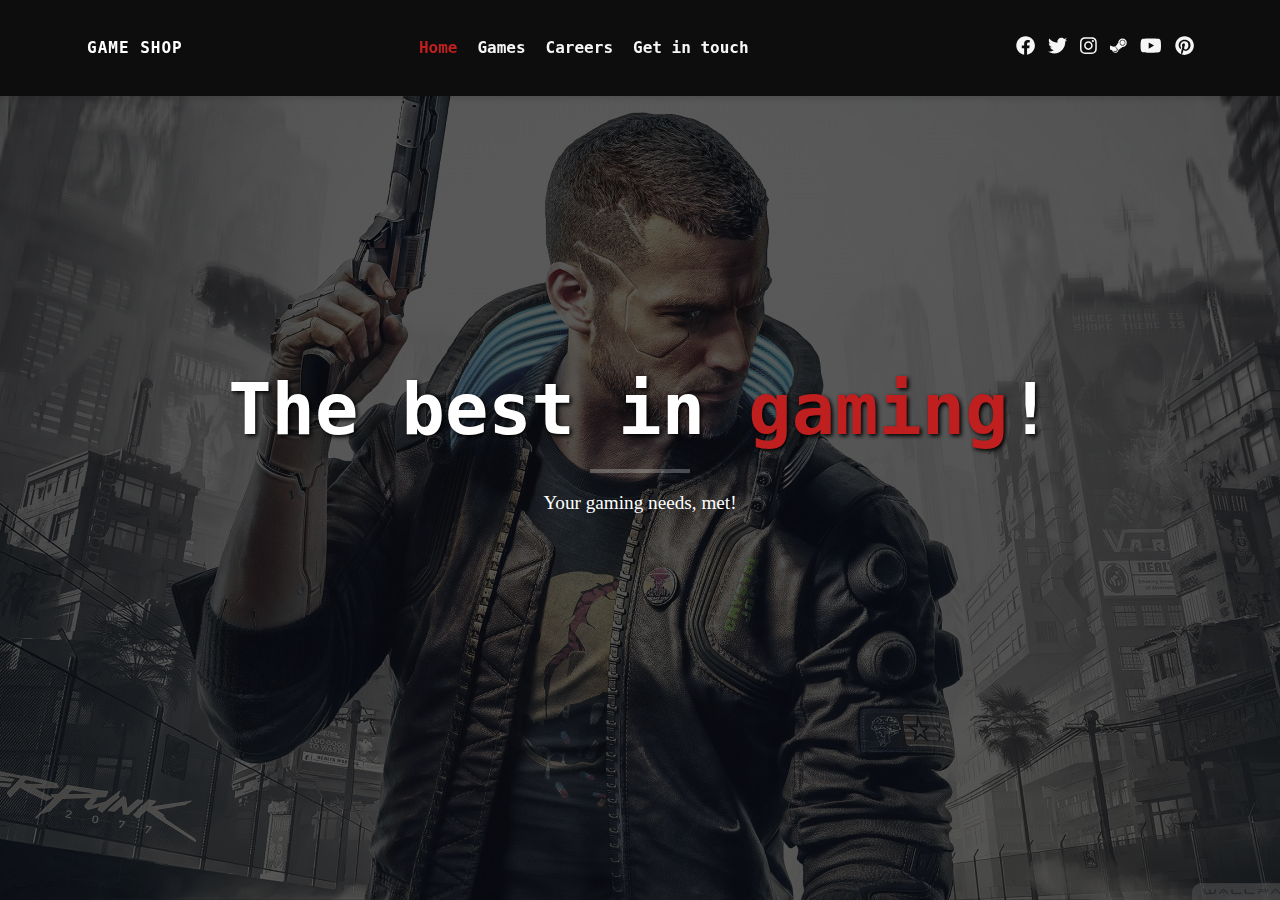
<file: index.html>
<!DOCTYPE html>
<html lang="en">

<head>
    <meta charset="UTF-8">
    <meta http-equiv="X-UA-Compatible" content="IE=edge">
    <meta name="viewport" content="width=device-width, initial-scale=1.0">
    <link rel="stylesheet" href="css/styles.css">
    <link rel="stylesheet" href="css/bootstrap.min.css">
    <title>Document</title>
</head>

<body>

    <header>
        <nav class="navbar fixed-top">
            <div class="container">
                <a href="index.html" class="logo">Game shop</a>
                <button type="" id="burger" class="burger">
                    <div class="bar"></div>
                    <div class="bar"></div>
                </button>

                <!-- Nav-links -->
                <ul class="nav-links mx-auto">
                    <li><a class="current-page" href="index.html">Home</a></li>
                    <li><a href="games.html">Games</a></li>
                    <li><a href="careers.html">Careers</a></li>
                    <li><a href="contact.html">Get in touch</a></li>


                </ul>

                <ul class="nav-socials">
                    <a href="#"> <i class="fab fa-facebook"></i></a>
                    <a href="#"> <i class="fab fa-twitter"></i></a>
                    <a href="#"> <i class="fab fa-instagram"></i></a>
                    <a href="#"> <i class="fab fa-steam-symbol"></i></a>
                    <a href="#"> <i class="fab fa-youtube"></i></a>
                    <a href="#"> <i class="fab fa-pinterest"></i></a>
                </ul>
            </div>
        </nav>
    </header>

    <!-- Main content -->
    <main class="background">
        <div class="overlay">
            <div class="bg-text">
                <h1 class="text-center">The best in <span>gaming</span>!</h1>
                <hr class="mx-auto" style="width: 100px; height: 4px; background-color: white;">
                <p>Your gaming needs, met!</p>
            </div>

    </main>








    <script src="js/bootstrap.bundle.min.js"></script>
    <script src="js/all.js"></script>
    <script src="js/main.js"></script>
</body>

</html>
</file>
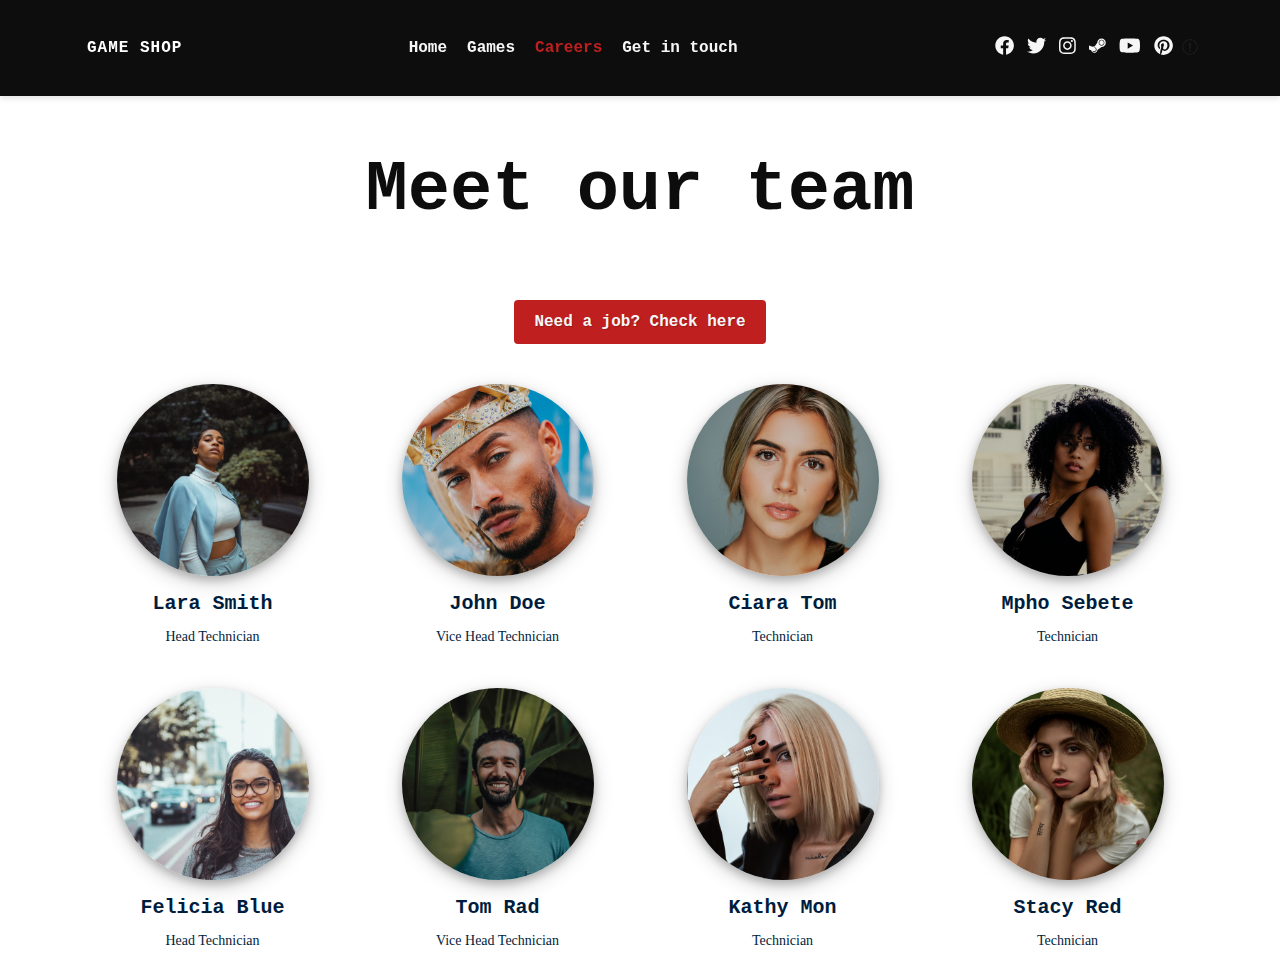
<file: careers.html>
<!DOCTYPE html>
<html lang="en">

<head>
    <meta charset="UTF-8">
    <meta http-equiv="X-UA-Compatible" content="IE=edge">
    <meta name="viewport" content="width=device-width, initial-scale=1.0">
    <link rel="stylesheet" href="css/styles.css">
    <link rel="stylesheet" href="css/bootstrap.min.css">
    <title>Document</title>
</head>

<body>

    <header>
        <nav class="navbar sticky-top">
            <div class="container">
                <a href="index.html" class="logo">Game shop</a>
                <button type="" id="burger" class="burger">
                    <div class="bar"></div>
                    <div class="bar"></div>
                </button>

                <!-- Nav-links -->
                <ul class="nav-links mx-auto">
                    <li><a href="index.html">Home</a></li>
                    <li><a href="games.html">Games</a></li>
                    <li><a class="current-page" href="careers.html">Careers</a></li>
                    <li><a href="contact.html">Get in touch</a></li>


                </ul>

                <ul class="nav-socials">
                    <a href="#"> <i class="fab fa-facebook"></i></a>
                    <a href="#"> <i class="fab fa-twitter"></i></a>
                    <a href="#"> <i class="fab fa-instagram"></i></a>
                    <a href="#"> <i class="fab fa-steam-symbol"></i></a>
                    <a href="#"> <i class="fab fa-youtube"></i></a>
                    <a href="#"> <i class="fab fa-pinterest"></i></a>
                    <i class="fab fa-cart-arrow-down"></i>
                </ul>
            </div>
        </nav>
    </header>

    <main>
        <div class="container careers">
            <div class="page-title my-5">
                <h1>Meet our team</h1>
            </div>
            <div class="row">
                <a href="#" class="btn btn-career d-block" target="" rel="">Need
                    a job?
                    Check
                    here</a>
            </div>
            <div class="row my-4">
                <div class="col-sm-3">
                    <img class="img-fluid" src="images/p1.jpg" alt="">
                    <h5>Lara Smith</h5>
                    <p><small>Head Technician</small></p>
                </div>
                <div class="col-sm-3">
                    <img class="img-fluid" src="images/p2.jpg" alt="">
                    <h5>John Doe</h5>
                    <p><small>Vice Head Technician</small></p>
                </div>
                <div class="col-sm-3">
                    <img class="img-fluid" src="images/p3.jpg" alt="">
                    <h5>Ciara Tom</h5>
                    <p><small>Technician</small></p>
                </div>
                <div class="col-sm-3">
                    <img class="img-fluid" src="images/p4.jpg" alt="">
                    <h5>Mpho Sebete</h5>
                    <p><small>Technician</small></p>
                </div>
            </div>
            <div class="row my-4">
                <div class="col-sm-3">
                    <img class="img-fluid" src="images/p5.jpg" alt="">
                    <h5>Felicia Blue</h5>
                    <p><small>Head Technician</small></p>
                </div>
                <div class="col-sm-3">
                    <img class="img-fluid" src="images/p6.jpg" alt="">
                    <h5>Tom Rad</h5>
                    <p><small>Vice Head Technician</small></p>
                </div>
                <div class="col-sm-3">
                    <img class="img-fluid" src="images/p7.jpg" alt="">
                    <h5>Kathy Mon</h5>
                    <p><small>Technician</small></p>
                </div>
                <div class="col-sm-3">
                    <img class="img-fluid" src="images/p8.jpg" alt="">
                    <h5>Stacy Red</h5>
                    <p><small>Technician</small></p>
                </div>
            </div>
        </div>
    </main>






    <script src="js/bootstrap.bundle.min.js"></script>
    <script src="js/all.js"></script>
    <script src="js/main.js"></script>
</body>

</html>
</file>
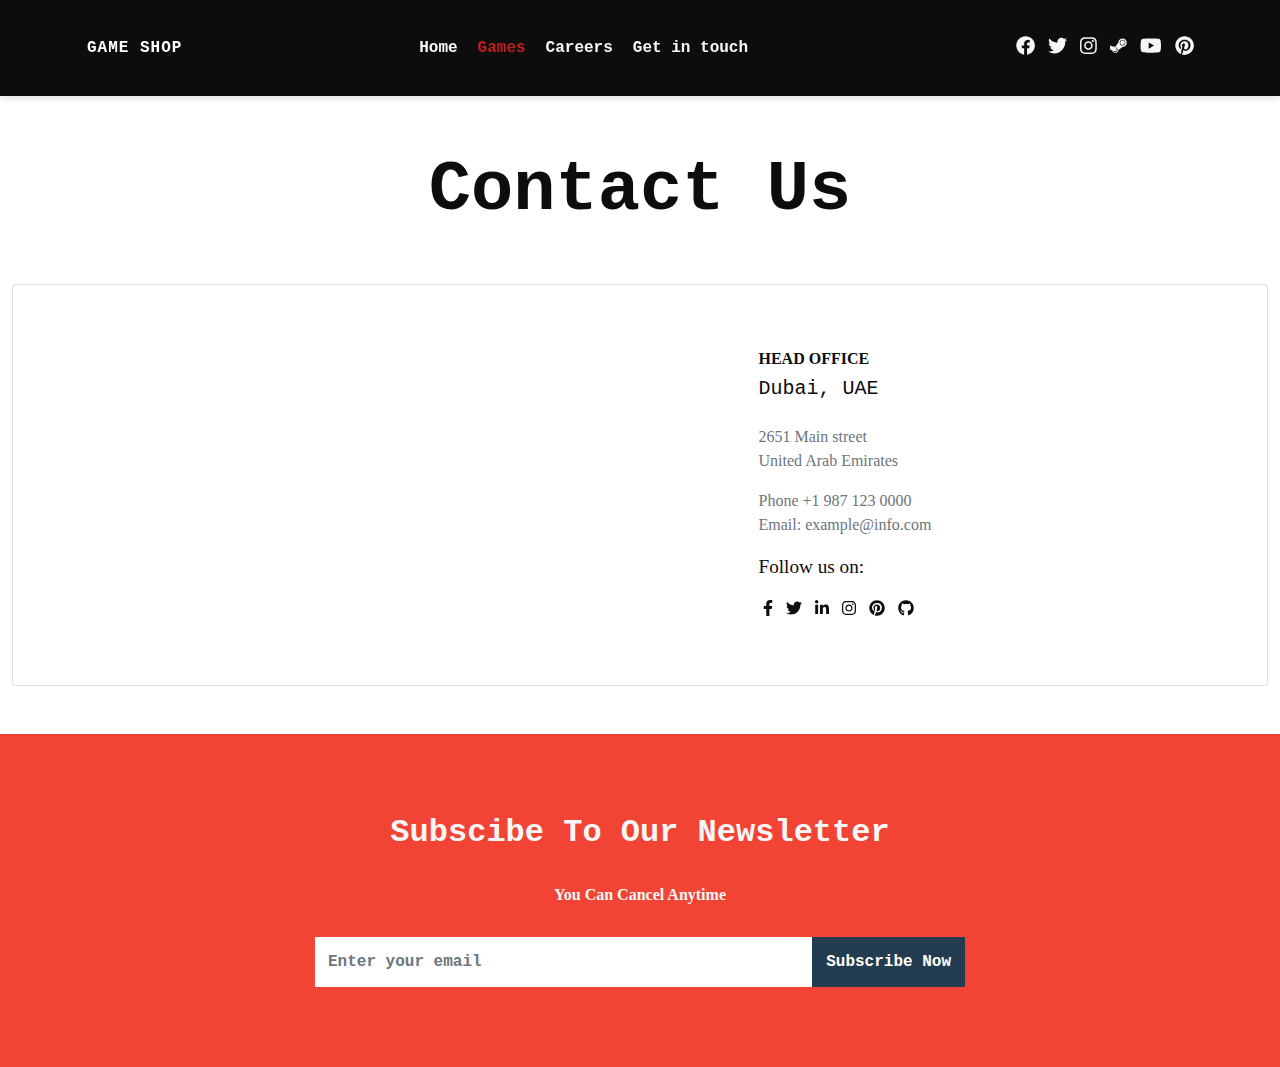
<file: contact.html>
<!DOCTYPE html>
<html lang="en">

<head>
    <meta charset="UTF-8">
    <meta http-equiv="X-UA-Compatible" content="IE=edge">
    <meta name="viewport" content="width=device-width, initial-scale=1.0">
    <link rel="stylesheet" href="css/styles.css">
    <link rel="stylesheet" href="css/bootstrap.min.css">
    <title>Document</title>
</head>

<body>


    <header>
        <nav class="navbar sticky-top">
            <div class="container">
                <a href="index.html" class="logo">Game shop</a>
                <button type="" id="burger" class="burger">
                    <div class="bar"></div>
                    <div class="bar"></div>
                </button>

                <!-- Nav-links -->
                <ul class="nav-links mx-auto">
                    <li><a href="index.html">Home</a></li>
                    <li><a class="current-page" href="games.html">Games</a></li>
                    <li><a href="careers.html">Careers</a></li>
                    <li><a href="contact.html">Get in touch</a></li>


                </ul>

                <ul class="nav-socials">
                    <a href="#"> <i class="fab fa-facebook"></i></a>
                    <a href="#"> <i class="fab fa-twitter"></i></a>
                    <a href="#"> <i class="fab fa-instagram"></i></a>
                    <a href="#"> <i class="fab fa-steam-symbol"></i></a>
                    <a href="#"> <i class="fab fa-youtube"></i></a>
                    <a href="#"> <i class="fab fa-pinterest"></i></a>
                </ul>
            </div>
        </nav>
    </header>


    <main class="contact">
        <div class="container">
            <div class="page-title my-5">
                <h1>Contact Us</h1>
            </div>
        </div>

        <div class="container-fluid mt-3 mb-5">
            <section class="mb-4">
                <div class="card">
                    <div class="row">
                        <div class="col-md-6">
                            <!-- Google maps -->
                            <div class="map-container" id="map-within-card">
                                <iframe
                                    src="https://www.google.com/maps/embed?pb=!1m18!1m12!1m3!1d1861033.3290950684!2d52.8346171519481!3d24.352388675836416!2m3!1f0!2f0!3f0!3m2!1i1024!2i768!4f13.1!3m3!1m2!1s0x3e5e48dfb1ab12bd%3A0x33d32f56c0080aa7!2sUnited%20Arab%20Emirates!5e0!3m2!1sen!2sza!4v1641534222440!5m2!1sen!2sza"
                                    style="border:0;" allowfullscreen="" loading="lazy"></iframe>
                            </div> <!-- /Google maps -->
                        </div>
                        <div class="col-10 col-md-4 mx-auto align-self-center py-4 contact-right">
                            <h6 class="text-uppercase">Head Office</h6>
                            <h5 class=" mb-4">Dubai, UAE</h5>
                            <p class="text-muted font-weight-light">2651 Main street <br>United Arab Emirates</p>
                            <p class="text-muted font-weight-light mb-0">Phone +1 987 123 0000 <br>Email:
                                example@info.com</p>
                            <div class="follow-us-paragraph">
                                <p class="font-weight-bold">Follow us on:</p>
                            </div>
                            <div class="icons">
                                <a href="#" class="mx-1" role="button"> <i class="fab fa-facebook-f"></i></a>
                                <a href="#" class="mx-1" role="button"> <i class="fab fa-twitter"></i></a>
                                <a href="#" class="mx-1" role="button"> <i class="fab fa-linkedin-in"></i></a>
                                <a href="#" class="mx-1" role="button"> <i class="fab fa-instagram"></i></a>
                                <a href="#" class="mx-1" role="button"> <i class="fab fa-pinterest"></i></a>
                                <a href="#" class="mx-1" role="button"> <i class="fab fa-github"></i></a>
                            </div>
                        </div>
                    </div>


                </div>
            </section>
        </div>




    </main>

    <main>
        <section class="newsletter">
            <div class="container">
                <div class="row">
                    <div class="col-sm-12">
                        <div class="content">
                            <h2>Subscibe To Our Newsletter</h2>
                            <p class="text-center">You can cancel anytime</p>
                            <div class="input-group">
                                <input type="email" class="form-control" id="myEmail" placeholder="Enter your email"
                                    required>
                                <span class="input-group-btn">
                                    <button class="btn btn-sub" id="btn-sub" type="submit">Subscribe
                                        Now</button>
                                </span>
                            </div>
                        </div>
                    </div>
                </div>
            </div>
        </section>
    </main>




    <script src=" js/bootstrap.bundle.min.js"> </script>
    <script src="js/all.js"></script>
    <script src="js/main.js"></script>
</body>

</html>
</file>
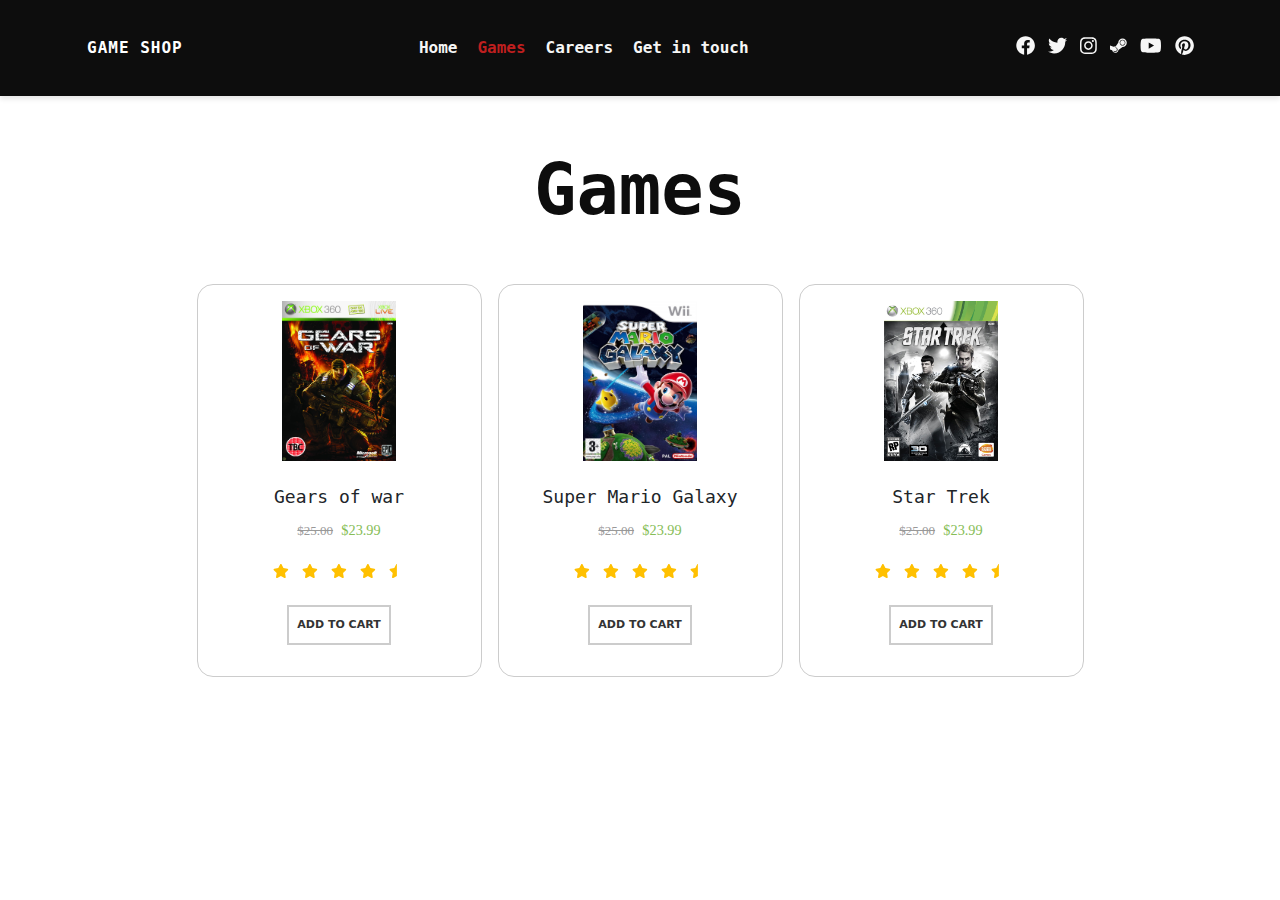
<file: games.html>
<!DOCTYPE html>
<html lang="en">

<head>
    <meta charset="UTF-8">
    <meta http-equiv="X-UA-Compatible" content="IE=edge">
    <meta name="viewport" content="width=device-width, initial-scale=1.0">
    <link rel="stylesheet" href="css/styles.css">
    <link rel="stylesheet" href="css/bootstrap.min.css">
    <title>Document</title>
</head>

<body>

    <header>
        <nav class="navbar sticky-top">
            <div class="container">
                <a href="index.html" class="logo">Game shop</a>
                <button type="" id="burger" class="burger">
                    <div class="bar"></div>
                    <div class="bar"></div>
                </button>

                <!-- Nav-links -->
                <ul class="nav-links mx-auto">
                    <li><a href="index.html">Home</a></li>
                    <li><a class="current-page" href="games.html">Games</a></li>
                    <li><a href="careers.html">Careers</a></li>
                    <li><a href="contact.html">Get in touch</a></li>


                </ul>

                <ul class="nav-socials">
                    <a href="#"> <i class="fab fa-facebook"></i></a>
                    <a href="#"> <i class="fab fa-twitter"></i></a>
                    <a href="#"> <i class="fab fa-instagram"></i></a>
                    <a href="#"> <i class="fab fa-steam-symbol"></i></a>
                    <a href="#"> <i class="fab fa-youtube"></i></a>
                    <a href="#"> <i class="fab fa-pinterest"></i></a>
                </ul>
            </div>
        </nav>
    </header>

    <!-- Main content -->
    <main class="games container">

        <div class="page-title my-5">
            <h1>Games</h1>
        </div>
        <!-- row 1 -->
        <div class="row d-flex justify-content-center ">
            <!-- card -->
            <div class="col-sm-3 item mx-lg-2">
                <div class="thumb-wrapper">
                    <div class="img-box">
                        <img src="images/g1.jpg" class="img-responsive img-fluid" alt="">
                    </div>
                    <div class="thumb-content">
                        <h4>Gears of war</h4>
                        <p class="item-price"><del>$25.00</del> <span>$23.99</span></p>
                        <div class="star-rating">
                            <ul class="list-inline">
                                <li class="list-inline-item"><i class="fas fa-star"></i></li>
                                <li class="list-inline-item"><i class="fas fa-star"></i></li>
                                <li class="list-inline-item"><i class="fas fa-star"></i></li>
                                <li class="list-inline-item"><i class="fas fa-star"></i></li>
                                <li class="list-inline-item"><i class="fas fa-star-half"></i></li>
                            </ul>
                        </div>
                        <a href="#" class="btn btn-primary">Add to Cart</a>
                    </div>
                </div>
            </div>
            <!-- card -->
            <div class="col-sm-3 item mx-lg-2">
                <div class="thumb-wrapper">
                    <div class="img-box">
                        <img src="images/g2.jpg" class="img-responsive img-fluid" alt="">
                    </div>
                    <div class="thumb-content">
                        <h4>Super Mario Galaxy</h4>
                        <p class="item-price"><del>$25.00</del> <span>$23.99</span></p>
                        <div class="star-rating">
                            <ul class="list-inline">
                                <li class="list-inline-item"><i class="fas fa-star"></i></li>
                                <li class="list-inline-item"><i class="fas fa-star"></i></li>
                                <li class="list-inline-item"><i class="fas fa-star"></i></li>
                                <li class="list-inline-item"><i class="fas fa-star"></i></li>
                                <li class="list-inline-item"><i class="fas fa-star-half"></i></li>
                            </ul>
                        </div>
                        <a href="#" class="btn btn-primary">Add to Cart</a>
                    </div>
                </div>
            </div>
            <!-- card -->
            <div class="col-sm-3 item mx-lg-2">
                <div class="thumb-wrapper">
                    <div class="img-box">
                        <img src="images/g3.jpg" class="img-responsive img-fluid" alt="">
                    </div>
                    <div class="thumb-content">
                        <h4>Star Trek</h4>
                        <p class="item-price"><del>$25.00</del> <span>$23.99</span></p>
                        <div class="star-rating">
                            <ul class="list-inline">
                                <li class="list-inline-item"><i class="fas fa-star"></i></li>
                                <li class="list-inline-item"><i class="fas fa-star"></i></li>
                                <li class="list-inline-item"><i class="fas fa-star"></i></li>
                                <li class="list-inline-item"><i class="fas fa-star"></i></li>
                                <li class="list-inline-item"><i class="fas fa-star-half"></i></li>
                            </ul>
                        </div>
                        <a href="#" class="btn btn-primary">Add to Cart</a>
                    </div>
                </div>
            </div>
        </div>


    </main>





    <script src="js/bootstrap.bundle.min.js"></script>
    <script src="js/all.js"></script>
    <script src="js/main.js"></script>
</body>

</html>
</file>
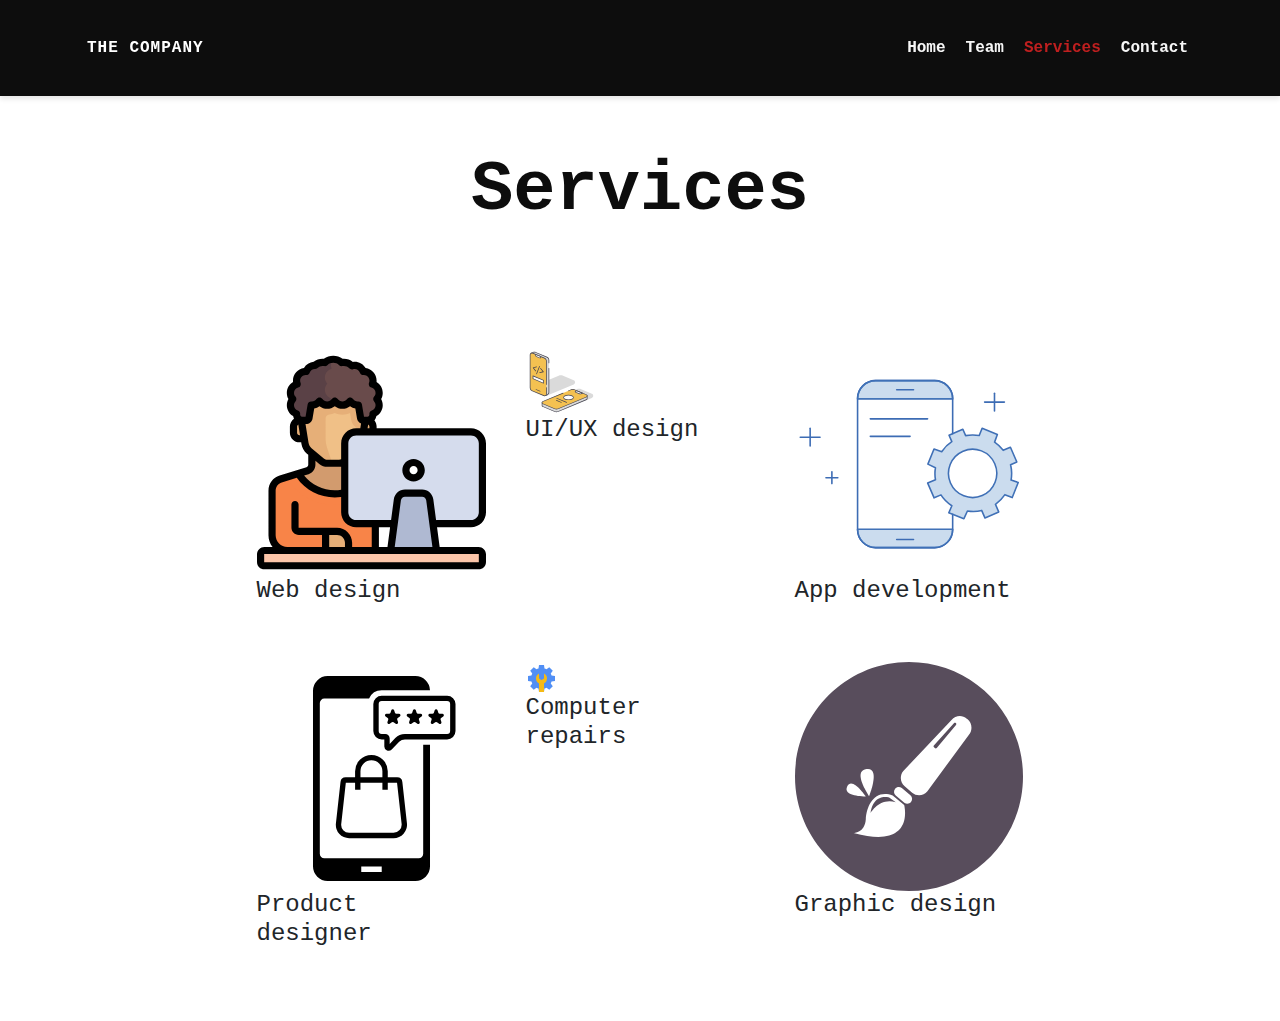
<file: services.html>
<!DOCTYPE html>
<html lang="en">

<head>
    <meta charset="UTF-8">
    <meta http-equiv="X-UA-Compatible" content="IE=edge">
    <meta name="viewport" content="width=device-width, initial-scale=1.0">
    <link rel="stylesheet" href="css/styles.css">
    <link rel="stylesheet" href="css/bootstrap.min.css">
    <title>Document</title>
</head>

<body>



    <header>
        <nav class="navbar sticky-top">
            <div class="container">
                <a href="index.html" class="logo">The Company</a>
                <button type="" id="burger" class="burger">
                    <div class="bar"></div>
                    <div class="bar"></div>
                </button>

                <!-- Nav-links -->
                <ul class="nav-links">
                    <li><a href="index.html">Home</a></li>
                    <li><a href="team.html">Team</a></li>
                    <li><a class="current-page" href="services.html">Services</a></li>
                    <li><a href="contact.html">Contact</a></li>
                </ul>
            </div>
        </nav>
    </header>


    <main>
        <div class="container">
            <div class="page-title my-5">
                <h1>Services</h1>
            </div>
        </div>

        <div class="container pt-5 my-5 services">
            <section class="p-md-3 mx-md-5">
                <div class="row justify-content-center">
                    <div class="col-lg-3 col-md-6 mb-5 service-card mx-2">
                        <div class="img-box">
                            <img class="img-fluid"
                                src="images/student_work_office_desk_work_space_computer_working_support_icon_191191.svg"
                                alt="">
                        </div>
                        <div class="service-card-title">
                            <h4>Web design</h4>
                        </div>
                    </div>
                    <div class="col-lg-3 col-md-6 mb-5 service-card mx-2">
                        <div class="img-box">
                            <img class="img-fluid" src="images/uiux.svg" alt="">
                        </div>
                        <div class="service-card-title">
                            <h4>UI/UX design</h4>
                        </div>
                    </div>
                    <div class="col-lg-3 col-md-6 mb-5 service-card mx-2">
                        <div class="img-box">
                            <img class="img-fluid" src="images/appdev.svg" alt="">
                        </div>
                        <div class="service-card-title">
                            <h4>App development</h4>
                        </div>
                    </div>
                </div>
                <div class="row justify-content-center">
                    <div class="col-lg-3 col-md-6 mb-5 service-card mx-2">
                        <div class="img-box">
                            <img class="img-fluid" src="images/proddesign.svg" alt="">
                        </div>
                        <div class="service-card-title">
                            <h4>Product designer</h4>
                        </div>
                    </div>
                    <div class="col-lg-3 col-md-6 mb-5 service-card mx-2">
                        <div class="img-box">
                            <img class="img-fluid" src="images/pcrepair.svg" alt="">
                        </div>
                        <div class="service-card-title">
                            <h4>Computer repairs</h4>
                        </div>
                    </div>
                    <div class="col-lg-3 col-md-6 mb-5 service-card mx-2">
                        <div class="img-box">
                            <img class="img-fluid" src="images/gdesign.svg" alt="">
                        </div>
                        <div class="service-card-title">
                            <h4>Graphic design </h4>
                        </div>
                    </div>
                </div>
            </section>
        </div>
    </main>



    <script src="js/bootstrap.bundle.min.js"></script>
    <script src="js/all.js"></script>
    <script src="js/main.js"></script>
</body>

</html>
</file>
<file: css/styles.css>
@import url("home.css");
@import url("careers.css");
@import url("games.css");
@import url("contact.css");
*,
*::before,
*::after {
  box-sizing: border-box;
}
html,
body {
  margin: 0;
  padding: 0;
  height: 100vh;
}
:root {
  /* Colors */
  --c1: #f26444;
  --c2: #f24435;
  --c3: #f2a9a2;
  --c4: #bf1f1f;
  --c5: #0d0d0d;
  --c6: #f6f6f6;

  /* Fonts */
  --f1: "IBM Plex Mono", monospace;
  --f2: "Comfortaa", cursive;
}

/* Typography */
.page-title h1 {
  font-weight: bolder;
  font-family: var(--f1);
  color: var(--c5);
  font-size: 4.4rem;
  margin: 0;
  padding: 0.25rem 0;
  text-align: center;
}
h1,
h2,
h3,
h4,
h5,
h6 {
  font-family: var(--f1);
}
p {
  font-family: var(--f2);
}
@media (max-width: 800px) {
  .page-title h1 {
    font-size: 2rem;
  }
}
/* Navbar */
.navbar {
  background-color: var(--c5);
  box-shadow: 0 3px 5px rgba(0, 0, 0, 0.1);
  display: flex;
  align-items: center;
  justify-content: space-between;
  flex-wrap: wrap;
  padding: 2rem;
  height: 6rem;
}
.navbar .logo {
  text-decoration: none;
  color: white;
  font-family: var(--f1);
  font-weight: bold;
  margin: 5px;
  letter-spacing: 1px;
  text-transform: uppercase;
}
.burger {
  border: 0;
  cursor: pointer;
  display: none;
  font-size: 22px;
  position: relative;
  padding: 0;
  outline: none;
  height: 30px;
  width: 30px;
}
.burger:active {
  color: var(--c3);
  outline: none;
}
.burger .bar {
  background-color: var(--c3);
  position: absolute;
  left: 50%;
  transform: translate(-50%, -50%) rotate(0deg);
  height: 3px;
  width: 20px;
  transition: transform 0.2s ease;
}
.burger .bar:first-of-type {
  top: 40%;
}
.burger .bar:last-of-type {
  top: 60%;
}

.nav-links {
  display: flex;
  margin: 0;
  padding: 0;
  list-style-type: none;
}
.nav-links li {
  margin: 0 10px;
  font-family: var(--f1);
  font-weight: 600;
  font-size: 1rem;
}
.nav-links li a {
  color: var(--c6);
  position: relative;
  text-decoration: none;
}
.nav-links li a::after {
  content: "";
  background-color: var(--c4);
  position: absolute;
  bottom: -20px;
  left: 0;
  opacity: 0;
  height: 3px;
  width: 100%;
  transition: transform 0.2s ease;
}
.nav-links li a:hover::after {
  opacity: 1;
  transform: translateY(-15px);
}
.nav-links li .current-page {
  color: var(--c4);
}
.nav-socials {
  margin-top: 15px;
}
.nav-socials a {
  margin: 0 4px;
  font-size: 1.2rem;
  color: var(--c6);
}
.nav-socials a:hover,
.nav-socials a:active,
.nav-socials a:focus {
  color: var(--c4);
}
@media (max-width: 800px) {
  .burger {
    display: block;
  }
  .burger.show-x .bar:first-of-type {
    transform: translate(-50%, 50%) rotate(225deg);
  }
  .burger.show-x .bar:last-of-type {
    transform: translate(-50%, -150%) rotate(-225deg);
  }
  .nav-links {
    background-color: white;
    box-shadow: 0 3px 5px rgba(0, 0, 0, 0.1);
    flex-direction: column;
    text-align: center;
    position: fixed;
    top: 80px;
    left: 10%;
    transform: translateX(120%);
    width: 80%;
    transition: transform 0.3s ease-in;
    z-index: 100;
  }
  .nav-links li a {
    color: var(--c5);
  }
  .nav-links.show {
    transform: translateX(0);
  }
  .nav-links li {
    margin: 15px;
  }
  .nav-socials {
    display: none;
  }
}
</file>
